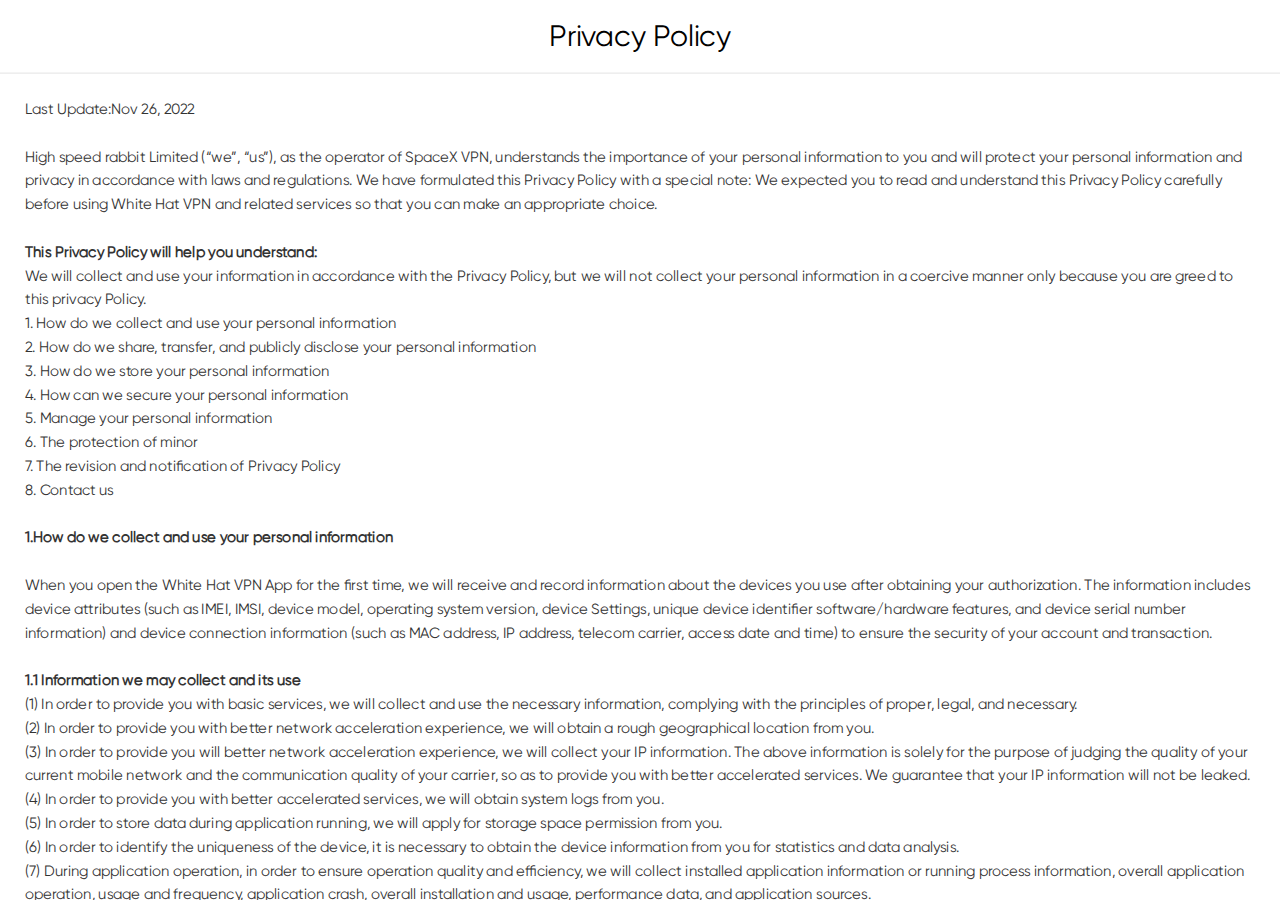
<file: legal/privacy-policy.html>
<!DOCTYPE html>
<html lang="en">


<head>
	<meta charset="utf-8">
	<meta name="viewport" content="width=device-width,initial-scale=1.0">
	<meta content="telephone=no" name="format-detection" />
	<meta http-equiv="X-UA-Compatible" content="IE=edge" />
	<meta http-equiv="X-UA-Compatible" content="IE=edge,chrome=1">
	<meta name="viewport" content="width=device-width" />
	<meta name="msapplication-tap-highlight" content="no">
	<meta name="apple-mobile-web-app-capable" content="yes" />
	<meta name="apple-mobile-web-app-status-bar-style" content="black" />
	<meta name="Keywords" content="SpaceX VPN, Free VPN, Free Proxy, free application, SpaceX, VPN, Proxy, application, smart phone application, network, protect, free, fast, secure, safe, worldwide, explore, connect, browsing, video watching, photo viewing">
	<meta name="description" content="Get SpaceX VPN - High speed, secure, and free VPN to protect your download file, video watching, and blog viewing from malware attack. Support multiple platforms and devices.">
	<link rel="stylesheet" href="../css/mainClient.css">
	<link rel="stylesheet" href="../css/resetCss.css">
	<title>Privacy Policy-SpaceX VPN</title>
    <style>
        .privacy-policy-warp {
            width: 100%;
            height: 100%;
            display: flex;
            flex-direction: column;
            background: #fff;
            position: relative;
        }
        .privacy-policy-warp .header-warp {
            height: 88px;
            background: #ffffff;
            font-size: 36px;
            color: #000000;
            line-height: 88px;
            border-bottom: 1px solid #ddd;
            text-align: center;
         }     
         .privacy-policy-warp .content-warp {
            padding: 30px;
            flex: 1;
            overflow: auto;
            padding-bottom: 150px;
         }
         .privacy-policy-warp pre {
            font-size: 18px;
            font-weight: 400;
            color: #333333;
            line-height: 1.6;
            white-space: pre-wrap;
            word-break: break-word;
        }
        .privacy-policy-warp p {
            margin: 0;
            padding: 0;
            font-size: 28px;
            font-weight: 400;
            color: #333333;
            line-height: 40px;
            margin-bottom: 20px;
        }
        .privacy-policy-warp .desp {
            background: #f9f9f9;
            border-radius: 2px;
            display: flex;
            flex-direction: row;
            padding: 36px 24px 27px;
            align-items: center;
            margin-bottom: 35px;
        }
        .privacy-policy-warp .item {
            flex: 1;
            display: flex;
            flex-direction: column;
            align-items: center;
            justify-content: center;
        }
        .privacy-policy-warp img {
          width: 56px;
          height: 56px;
          line-height: 0;
          outline: 0;
          vertical-align: top;
          margin-bottom: 15px;
        }
        .privacy-policy-warp span {
          font-size: 24px;
          font-weight: 400;
          color: #666666;
          line-height: 28px;
          text-align: center;
        }
        .privacy-policy-warp .arrow {
            width: 40px;
            height: 40px;
            margin: 0 25px;
        }
        .privacy-policy-warp  img {
          width: 100%;
          height: 100%;
        }
    .privacy-policy-warp .fixed-warp {
        height: 150px;
        position: fixed;
        bottom: 0;
        left: 0;
        width: 100%;
        display: flex;
        flex-direction: column;
        align-items: center;
        justify-content: center;
        background: #fff;
        border-top: 1px solid #ddd;
    }
    .privacy-policy-warp .leave {
        height: 50px;
        font-size: 24px;
        font-weight: 400;
        color: #666666;
        line-height: 50px;
        text-align: center;
        margin-bottom: 16px;
    }
    .privacy-policy-warp .leave span {
            cursor: pointer;
    }
    .privacy-policy-warp .agree  .el-button {
       width: 300px;
    height: 50px;
    background: #22346b;
    border-radius: 44px;
    font-size: 24px;
    font-weight: 500;
    color: #ffffff;
    line-height: 50px;
    padding: 0;
}
    </style>
</head>

<body>
    <div id="app">
		<div class="container showBox mainkuno hasindexbigw">
			<section class="el-container changecontent" style="width: 100%; height: 100%; min-width: 1550px; overflow: hidden;">
				<section class="el-container containerkuno">
                    <div class="privacy-policy-warp">
                        <h1 class="header-warp">Privacy Policy</h1>
                        <div class="content-warp">
                          <pre>
Last Update:Nov 26, 2022
 
High speed rabbit Limited (“we”, “us”), as the operator of SpaceX VPN, understands the importance of your personal information to you and will protect your personal information and privacy in accordance with laws and regulations. We have formulated this Privacy Policy with a special note: We expected you to read and understand this Privacy Policy carefully before using White Hat VPN and related services so that you can make an appropriate choice.

<b>This Privacy Policy will help you understand:</b>
We will collect and use your information in accordance with the Privacy Policy, but we will not collect your personal information in a coercive manner only because you are greed to this privacy Policy.
1. How do we collect and use your personal information
2. How do we share, transfer, and publicly disclose your personal information
3. How do we store your personal information
4. How can we secure your personal information
5. Manage your personal information
6. The protection of minor
7. The revision and notification of Privacy Policy
8. Contact us

<b>1.How do we collect and use your personal information</b>

When you open the White Hat VPN App for the first time, we will receive and record information about the devices you use after obtaining your authorization. The information includes device attributes (such as IMEI, IMSI, device model, operating system version, device Settings, unique device identifier software/hardware features, and device serial number information) and device connection information (such as MAC address, IP address, telecom carrier, access date and time) to ensure the security of your account and transaction.

<b>1.1 Information we may collect and its use</b>
(1) In order to provide you with basic services, we will collect and use the necessary information, complying with the principles of proper, legal, and necessary.
(2) In order to provide you with better network acceleration experience, we will obtain a rough geographical location from you.
(3) In order to provide you will better network acceleration experience, we will collect your IP information. The above information is solely for the purpose of judging the quality of your current mobile network and the communication quality of your carrier, so as to provide you with better accelerated services. We guarantee that your IP information will not be leaked.
(4) In order to provide you with better accelerated services, we will obtain system logs from you.
(5) In order to store data during application running, we will apply for storage space permission from you.
(6) In order to identify the uniqueness of the device, it is necessary to obtain the device information from you for statistics and data analysis.
(7) During application operation, in order to ensure operation quality and efficiency, we will collect installed application information or running process information, overall application operation, usage and frequency, application crash, overall installation and usage, performance data, and application sources.

<b>1.2 Device information and log information</b>
a. In order to ensure the safety of software services and quality of operations, we will collect information including hardware model, operating system version number, international mobile device identification number, unique device identifier, network device hardware address, IP address, WLAN access point, Bluetooth, base station, software version number, network access mode, network access type, network access status, network quality data, operation logs, usage logs, and service logs.
b. To prevent malicious programs and ensure the quality and efficiency of operations, we will collect information including installation or running processes information, the overall operation, the overall usage, and the overall frequency of applications, application crashes report, the overall installation usage, performance data, and application sources.


<b>1.3 Personal information collection and use purpose change</b>

Please be aware that as our business evolves, changes may be made to the functionality and services provided by White Hat VPN. In principle, when the new function or service is related to the function or service we currently provide, the personal information collected and used will be directly or reasonably related to the original processing purpose. If we collect or use your personal information that is not directly or reasonably related to the original purpose of processing, we will inform you again and obtain your consent.

<b>1.4 Personal information collected and used with consent shall be exempted by law</b>
Please understand that under the following circumstances, according to laws, regulations and relevant national standards, we do not need your authorization to collect and use your personal information:
a. Those directly related to national security or national defense security;
b. Those directly related to public safety, public health or vital public interest;
c. Those directly related to crime investigation, prosecution, trial and execution of judgment;
d. To protect the major legitimate rights and interests of the personal information subject or other individuals, such as life and property, but it is difficult to obtain the consent of the individual;
e. The personal information collected is disclosed to the public by you;
f. Your personal information collected from legally disclosed information, such as legal news reports, government information disclosure and other channels;
g. It is necessary to enter into or perform the contract as required by you;
h. Necessary for maintaining the safe and stable operation of the software and related services, such as discovering and disposing of faults in the software and related services;
i. necessary for the legitimate reporting of the news;
j. When it is necessary for an academic research institution to carry out statistical or academic research in the public interest, and provide the results of academic research or description to the public, it de-identifies the personal information contained in the results;
k. Other circumstances stipulated by laws and regulations.

<b>2. How do we share, transfer and publicly disclose personal information</b>

<b>2.1 the Sharing principle</b>
A. Principle of authorization consent: Without your consent, we will not share your personal information, unless the shared personal information is de-identified and the sharing third party is unable to re-identify the natural person subject of such information. If a third party uses the information for purposes beyond the scope of the original license consent, they need to obtain your consent again.
B. Principle of proper, legitimate and minimum necessary: The data to be shared must have a proper and legitimate purpose, and the data to be shared must be only necessary to achieve the purpose.

<b>2.2 the transfer principle</b>
A. We will not transfer your personal information to any other third party, except with your express consent.
B. With the continuous development of our business, we may carry out mergers, acquisitions and asset transfers, and your personal information may be transferred accordingly. In the event of the aforementioned changes, we will require the successor party to protect your personal information in accordance with laws and regulations and security standards no less than those set forth in this Privacy Policy, otherwise we will require the successor party to obtain your authorization and consent again.

<b>3. How do we store personal information</b>

<b>3.1 Storage Location</b>
Your personal information collected and generated during our operations is stored in the UK in accordance with laws and regulations. At present, we will not transfer the above information overseas. If we do, we will follow the relevant national regulations or seek your consent.

<b>3.2 Storage Term</b>
We retain your personal information only for such period as is necessary for the purpose of providing the White Hat VPN and Services. We will retain such information during the period that you do not withdraw or delete the APP. Beyond the necessary period, we will delete or anonymize your personal information, unless otherwise provided by laws and regulations.

<b>4. How can we protect the security of personal information</b>

a. We attach great importance to the security of your personal information and will strive to take reasonable security measures (including technical aspects and management aspects) to protect your personal information and prevent the personal information you provide from being used improperly or being accessed, publicly disclosed, used, modified, damaged, lost or leaked without authorization.
b. We will protect your personal information using encryption technology, anonymization and other reasonable and feasible means that are not lower than industry standards, and use security protection mechanisms to prevent malicious attacks on your personal information.
c. We will establish a special security department, security management system and data security process to ensure the security of your personal information. We adopt strict data use and access policies to ensure that only authorized personnel can access your personal information, and timely conduct security audit of data and technology.
d. Although the above reasonable and effective measures have been taken and the standards required by relevant laws and regulations have been complied with, please understand that due to the limitations of technology and possible malicious means, it is impossible to always guarantee the 100% security of information in the Internet industry even if we try our best to strengthen security measures. We will do our best to ensure the security of the personal information you provide us.

<b>5. Manage your personal information</b>

The corresponding business functions and services will require your information to complete. After you withdraw your authorization, we cannot continue to provide you with the functions and services, and will no longer process your corresponding personal information. However, your decision to withdraw authorization will not affect our previous processing of personal information based on your authorization.

<b>6. The protection of minor</b>

A. If you are a minor under the age of 16, you should read and agree to this Privacy Policy under the supervision and guidance of your parent or other guardian before using the White Hat VPN and related services.
B. We protect minors' personal information in accordance with relevant national laws and regulations, and will only collect, use, share or disclose minors' personal information when permitted by law, with the consent of parents or other guardians, or when it is necessary to protect minors; If we find that personal information about a minor has been collected without the prior, verifiable consent of a parent or other guardian, we seek to remove the information as soon as possible.
C. If you are the guardian of a minor, please contact us through the contact information published in this Privacy Policy if you have any questions about the personal information of the minor.

<b>7. The revision and notification of Privacy Policy</b>

In order to provide better service to you, White Hat VPN and related services will be updated from time to time and change. We will timely to revise this privacy policy. The revision of the privacy policy is equal to the effectiveness of this privacy policy. Without the permission of you clear, we won't cut you on the basis of the current work should enjoy the rights of this privacy policy.

<b>8.Contact us</b>

high speed rabbit Limited
Address: <b>UNIT 1804 SOUTH BANK TOWER, 55 UPPER GROUND, LONDON, SE1 9EY</b>
Contact information: <b>Email: contact@SpaceXVPN</b> &nbsp;&nbsp;&nbsp;<b> Tel: +852 4404 8772</b>
                             </pre
                          >
                        </div>
                        <!-- <div class="fixed-warp">
                          <div class="leave">
                            <span>LEAVE</span>
                          </div>
                          <div class="agree">
                            <el-button>AGREE</el-button>
                          </div>
                        </div> -->
                      </div>
				</section>
			</section>
		</div>
	</div>
</body>
<!-- <script src="./view/index/index.js"></script> -->
<script src="../jquery/3.6.1/jquery.min.js" ></script>
<script src="../js/main.js"></script>

<script>

</script>

</html>
</file>
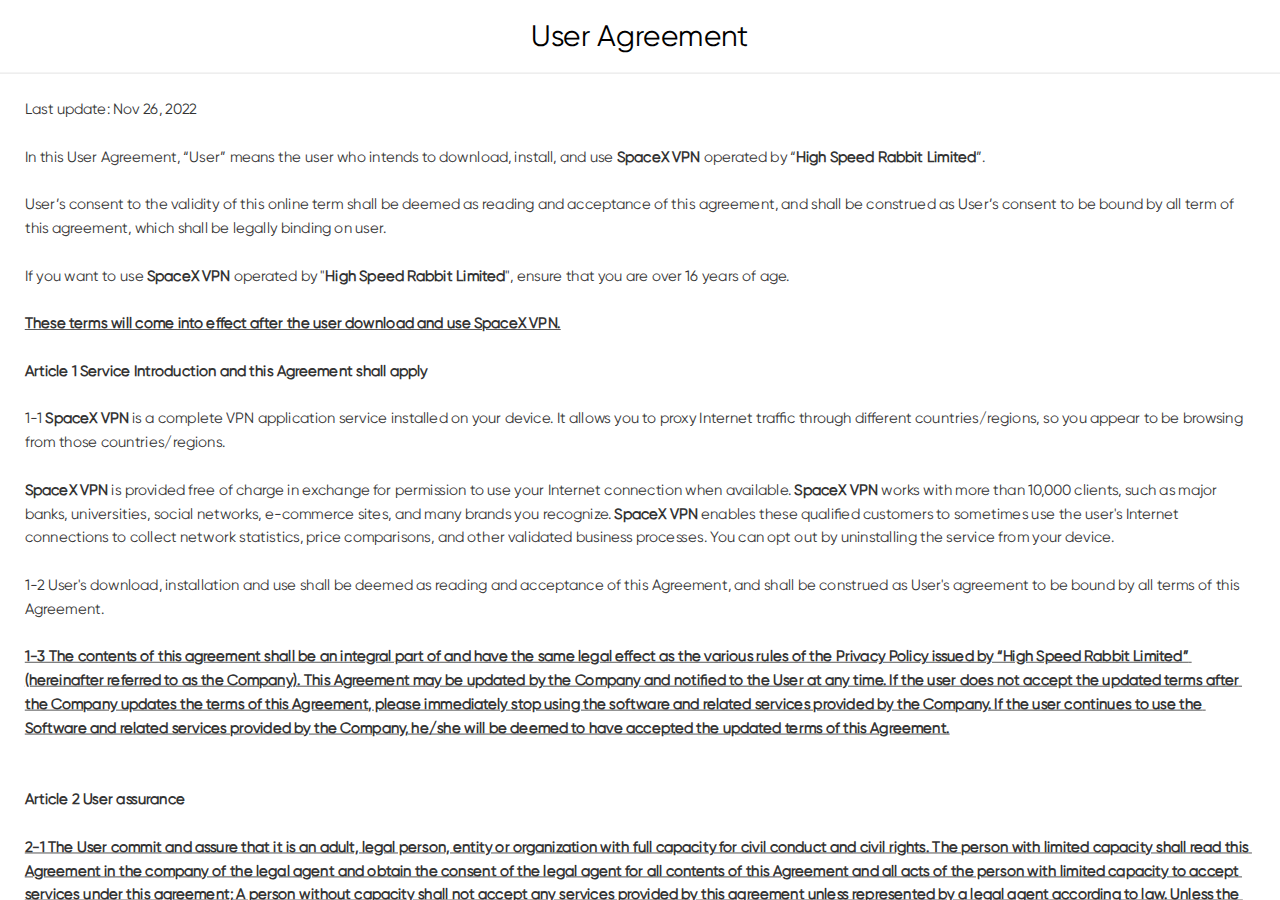
<file: legal/user-agreement.html>
<!DOCTYPE html>
<html lang="en">


<head>
    <meta charset="utf-8">
    <meta name="viewport" content="width=device-width,initial-scale=1.0">
    <meta content="telephone=no" name="format-detection" />
    <meta http-equiv="X-UA-Compatible" content="IE=edge" />
    <meta http-equiv="X-UA-Compatible" content="IE=edge,chrome=1">
    <meta name="viewport" content="width=device-width" />
    <meta name="msapplication-tap-highlight" content="no">
    <meta name="apple-mobile-web-app-capable" content="yes" />
    <meta name="apple-mobile-web-app-status-bar-style" content="black" />
    <meta name="Keywords"
        content="SpaceX VPN, Free VPN, Free Proxy, free application, SpaceX, VPN, Proxy, application, smart phone application, network, protect, free, fast, secure, safe, worldwide, explore, connect, browsing, video watching, photo viewing">
    <meta name="description"
        content="Get SpaceX VPN - High speed, secure, and free VPN to protect your download file, video watching, and blog viewing from malware attack. Support multiple platforms and devices.">
    <link rel="stylesheet" href="../css/mainClient.css">
    <link rel="stylesheet" href="../css/resetCss.css">
    <title>Servers Location-SpaceX VPN</title>
    <style>
        .user-agreement-warp {
            width: 100%;
            height: 100%;
            display: flex;
            flex-direction: column;
            background: #fff;
            position: relative
        }

        .user-agreement-warp .header-warp {
            height: 88px;
            background: #ffffff;
            font-size: 36px;
            color: #000000;
            line-height: 88px;
            border-bottom: 1px solid #ddd;
            text-align: center
        }

        .user-agreement-warp .content-warp {
            padding: 30px;
            flex: 1;
            overflow: auto;
            padding-bottom: 150px
        }

        .user-agreement-warp .content-warp pre {
            font-size: 18px;
            font-weight: 400;
            color: #333333;
            line-height: 1.6;
            white-space: pre-wrap;
            word-break: break-word
        }

        .user-agreement-warp .content-warp p {
            margin: 0;
            padding: 0;
            font-size: 28px;
            font-weight: 400;
            color: #333333;
            line-height: 40px;
            margin-bottom: 20px
        }

        .user-agreement-warp .content-warp .desp {
            background: #f9f9f9;
            border-radius: 2px;
            display: flex;
            flex-direction: row;
            padding: 36px 24px 27px;
            align-items: center;
            margin-bottom: 35px
        }

        .user-agreement-warp .content-warp .desp .item {
            flex: 1;
            display: flex;
            flex-direction: column;
            align-items: center;
            justify-content: center
        }

        .user-agreement-warp .content-warp .desp .item img {
            width: 56px;
            height: 56px;
            line-height: 0;
            outline: 0;
            vertical-align: top;
            margin-bottom: 15px
        }

        .user-agreement-warp .content-warp .desp .item span {
            font-size: 24px;
            font-weight: 400;
            color: #666666;
            line-height: 28px;
            text-align: center
        }

        .user-agreement-warp .content-warp .desp .arrow {
            width: 40px;
            height: 40px;
            margin: 0 25px
        }

        .user-agreement-warp .content-warp .desp .arrow img {
            width: 100%;
            height: 100%
        }

        .user-agreement-warp .fixed-warp {
            height: 150px;
            position: fixed;
            bottom: 0;
            left: 0;
            width: 100%;
            display: flex;
            flex-direction: column;
            align-items: center;
            justify-content: center;
            background: #fff;
            border-top: 1px solid #ddd
        }

        .user-agreement-warp .fixed-warp .leave {
            height: 50px;
            font-size: 24px;
            font-weight: 400;
            color: #666666;
            line-height: 50px;
            text-align: center;
            margin-bottom: 16px
        }

        .user-agreement-warp .fixed-warp .leave span {
            cursor: pointer
        }

        .user-agreement-warp .fixed-warp .agree .el-button {
            width: auto;
            height: 50px;
            background: #22346b;
            border-radius: 44px;
            font-size: 24px;
            font-weight: 500;
            color: #ffffff;
            line-height: 50px;
            padding: 0
        }
    </style>
</head>

<body>
    <div id="app">
        <div class="container showBox mainkuno hasindexbigw">
            <section class="el-container changecontent"
                style="width: 100%; height: 100%; min-width: 1550px; overflow: hidden;">
                <section class="el-container containerkuno">
                    <div class="quchubmo" style="overflow: auto;">
                        <div class="floatParent" style="height: 100%;">
                            <main class="el-main actmain">
                                <div class="user-agreement-warp">
                                    <h1 class="header-warp">User Agreement</h1>
                                    <div class="content-warp">
                                        <pre>Last update: Nov 26, 2022
                                
In this User Agreement, “User” means the user who intends to download, install, and use <b>SpaceX VPN</b> operated by “<b>High Speed Rabbit Limited</b>”.

User’s consent to the validity of this online term shall be deemed as reading and acceptance of this agreement, and shall be construed as User’s consent to be bound by all term of this agreement, which shall be legally binding on user.

If you want to use <b>SpaceX VPN</b> operated by "<b>High Speed Rabbit Limited</b>", ensure that you are over 16 years of age.

<b><u>These terms will come into effect after the user download and use SpaceX VPN.</u></b>

<b>Article 1 Service Introduction and this Agreement shall apply</b>

1-1 <b>SpaceX VPN</b> is a complete VPN application service installed on your device. It allows you to proxy Internet traffic through different countries/regions, so you appear to be browsing from those countries/regions.

<b>SpaceX VPN</b> is provided free of charge in exchange for permission to use your Internet connection when available. <b>SpaceX VPN</b> works with more than 10,000 clients, such as major banks, universities, social networks, e-commerce sites, and many brands you recognize. <b>SpaceX VPN</b> enables these qualified customers to sometimes use the user's Internet connections to collect network statistics, price comparisons, and other validated business processes. You can opt out by uninstalling the service from your device. 

1-2 User's download, installation and use shall be deemed as reading and acceptance of this Agreement, and shall be construed as User's agreement to be bound by all terms of this Agreement.

<b><u>1-3 The contents of this agreement shall be an integral part of and have the same legal effect as the various rules of the Privacy Policy issued by “High Speed Rabbit Limited” (hereinafter referred to as the Company). This Agreement may be updated by the Company and notified to the User at any time. If the user does not accept the updated terms after the Company updates the terms of this Agreement, please immediately stop using the software and related services provided by the Company. If the user continues to use the Software and related services provided by the Company, he/she will be deemed to have accepted the updated terms of this Agreement.</u></b>


<b>Article 2 User assurance</b>

<b><u>2-1 The User commit and assure that it is an adult, legal person, entity or organization with full capacity for civil conduct and civil rights. The person with limited capacity shall read this Agreement in the company of the legal agent and obtain the consent of the legal agent for all contents of this Agreement and all acts of the person with limited capacity to accept services under this agreement; A person without capacity shall not accept any services provided by this agreement unless represented by a legal agent according to law. Unless the user accepts all terms of this Agreement, the user has no right to download, install or use the Software and related Services.</u></b>

In addition: If the company confirms that the user is a minor, the Company shall have the right to take restrictive measures

<b>Article 3 Intellectual Property Declaration</b>

3-1 This software is provided by our company. All copyright, trademark right, patent right, trade secret and other intellectual property rights of the software, and all information content related to the software, including but not limited to: Words and their combination, ICONS, figure, interface design, layout, graphics, color, frame, relevant data, printing materials, or electronic document. All of them are protected by English trademark law, patent law and relevant international treaties and other intellectual property laws and regulations. Besides involving authorized by a third party software or technology, the company has the intellectual property rights.

3-2 Without the prior consent of the Company, the User shall not implement, utilize, transfer or permit any third party to implement, utilize or transfer the above intellectual property rights for any profit or non-profit purpose. The Company reserves the right to investigate the legal liability for the above unauthorized acts.

3-3 User may install, use, display and run one copy of the Software on a single terminal device under accepting with this Agreement and the Privacy Policy published by the Company and the rules already published or may be published/updated in the future. The user shall not copy, modify, run or create any derivative works of the Software or the data released into the memory of any computer terminal during the software is operating or the interaction data between the client and server during the software is operating， including but not limited to using plug-ins or unauthorized third-party tools/services not provided by the Company to access the software and related systems.

3-4 Reserved Rights: All other rights not expressly authorized to the user in this Agreement shall remain with the Company.

3-5 Content Ownership: All contents, such as text, software, video, charts and others in the software and corresponding services belong to the Company and the relevant right holders, and are protected by law. The user may only use the content under the authorization of the Company, and shall not reproduce or use the content in any other form without authorization.

<b>Article 4 User notice</b>

<b><u>4-1 in order to guarantee the user experience, the company will strictly test any traffic violation by the user taking up, or any improper operation, including but not limited to the account abnormal flow and etc. If the Company monitors and identifies the above-mentioned improper operation behaviors taken by such users, the Company has the right to temporarily or permanently ban the illegal IP according to the severity of the behaviors.</u></b>

4-2 Any other software derived from the Software that is not developed and officially released by the Company or authorized by the Company shall be illegal. Downloading, installing and using such software may lead to unpredictable risks, and all legal liabilities and disputes arising therefrom shall have nothing to do with the Company.

<b>Article 5 revise of service terms and service system</b>

The Company has the right to modify the user agreement when necessary. In case of any change, the Company's user agreement will be prompted to modify the content on the important page. If you do not agree with the changes, you can cancel the network service. If the user continues to use the software services, he/she shall be deemed to accept the changes in this user agreement. The Company reserves the right to modify its service system at any time without notifying the user.

<b>Article 6 User’s rights and obligations</b>

6-1 User has the right to enjoy the internet technology and information services provided by the Software, and has the right to obtain technical support, consultation and other services. Please refer to the relevant product introduction for details of the services.

6-2 User commits that he/she will not use technology or other means to damage or disrupt the Software website or other cooperative websites.

6-3 User shall respect the intellectual property rights and other legal rights of the company and other third parties; The company reserves the right to terminate services and the right to claim compensation for any infringement of the software intellectual property rights by the user.

6-4 Normal use of VPN services provided by the company will not lead to IP ban. The company will not be responsible for the number ban and loss caused by user's violation of service standards or frequent IP changes caused by using other accelerators.

<b><u>6-5 User commits that he/she will comply with national and local laws, industry practices and social ethics when using the Software services, and will not use the services provided by the Software to store, publish or disseminate the following information and content: any content (information) that violates national laws, regulations and policies; Political propaganda and/or news information in violation of state regulations; Information relating to state secrets and/or security; Feudal superstitions and/or obscene, pornographic, indecent information or information that incites crime; Gambling with prizes and gambling games; Information that violates state policies on ethnic and religious matters; Information that hinders the security of Internet operation; Information that infringes on the legitimate rights and interests of others and/or other information or content that is harmful to social order, public security and public morality. At the same time, the User promises that it shall not provide any convenience for others to publish the above information content that is not in accordance with national regulations and/or this user agreement, including but not limited to setting URL, BANNER link, etc. The user acknowledges that the company has the right to terminate the service provided to the user when the user violates the above mentioned behaviors, and the user shall compensate for any loss caused to SpaceX VPN due to the above mentioned behaviors.

6-6 Users may use the software in accordance with this agreement on the premise of complying with laws and this Agreement. User has no right to perform any of the following acts, including but not limited to:
(1) Log in to or use the company's software and services through third-party compatible software or system not developed, authorized or approved by the company, or use plug-ins not developed, authorized or certified by the company for the company's software and services;
(2) Delete any copyright information and content on the software and other copies;
(3) Reverse engineering, reverse assembly and reverse compilation of the software;
(4) Without the prior express consent of the company, unauthorized use of the software related information, including but not limited to the following behavior: use, lease, loan, copy, modify, links, reprints, compiled, publishing, establish mirror sites, unauthorized use of the software to develop related derivative products, work, services, plug-ins, plugins, Internet, etc.
(5) Conduct any behavior that endangers computer network security, including but not limited to: using unauthorized data or accessing unauthorized servers/accounts; Accessing a public computer network or another person's computer system without permission and deleting, modifying or adding stored information; Without permission, conduct or attempt to conduct exploration, scanning, testing of this software system or network weaknesses or other activities that may undermine network security; Conduct or attempt to interfere with or disrupt the normal operation of the software system or website, spread malicious programs or viruses, and other activities that may disrupt the normal network information services; Forged TCP/IP packet name or partial name;
(6) Other use of the software and other services provided by the company in any illegal manner, for any illegal purpose, or in any manner inconsistent with this Agreement;
If the user violates the above agreement, the company shall have the right to terminate, completely or partially suspend, or completely or partially restrict the use of the software.

6-7 User shall be fully responsible for all liabilities arising from users' illegal use or violation of this Agreement, which has nothing to do with the company and its partners; If the company, its affiliates, and partners suffer losses as a result, the user shall make compensation. At the same time, the company shall have the right to take measures including but not limited to discontinuing the use license, stopping the services, restricting the use, and investigating legal liabilities without prior notice to the user according to the nature of the user's behavior.</u></b>

<b>Article 7 Software’s rights and obligations</b>

7-1 The company shall provide user with qualified network technology and information services according to the services that are selected by users.

7-2 The company commits to keep user’s information confidential, not to disclose user’s information to any third party, and not to authorize any third party to use user information, unless:
(1) In accordance with the terms of this Agreement or other service agreements, contracts, online terms and other provisions between the user and the company;
(2) It shall be provided in accordance with laws and regulations;
(3) Administrative, judicial and other competent departments require the company to provide;
(4) The user agrees that the company shall provide it to a third party;
(5) The case is submitted by the company to solve the report and bring a lawsuit;
(6) required for the company to take necessary and reasonable actions to prevent the occurrence of serious illegal acts or suspected criminal acts;

7-3 The company has the right to use user’s data under the rules of the Privacy Policy.

7-4 The company reserves the right to terminate the services provided to the user and terminate the user account in the event that the user violates the provisions of national or local laws and regulations or violates the terms of online registration, and in no case shall the company be liable for any indirect, incidental, special or consequential damages.

<b><u>7-5 It is the company's consistent policy to respect the privacy of user's personal privacy information. The company will take all reasonable measures to protect user's personal privacy information. Please check the Privacy Policy.</u></b>

<b>Article 8 Installation, use, upgrade and termination of software</b>

8-1 User shall become a user of the software after carefully reading and accepting the terms of this agreement and completing the corresponding installation program. The user agrees and understands that the user may use the software and the services provided by the Company only on the condition that the user complies with all provisions of this Agreement.

<b><u>8-2 The company reserves  the right to provide user with the software to modify, upgrade version at any time.  After the release of a new version of the software, the company does not guarantee the continued availability of the old version of the software.

8-3 Upon prior notice to users, the company may modify software functions, interrupt or discontinue software-related services according to actual business needs. If the company has notified the user in advance, the User agrees that the company shall not be liable to the user or any third party for any loss caused to the user by such behavior.</u></b>

8-4 After becoming one of users of the software or service provided by the company, users shall comply with the anti-spam resolutions made by the company from time to time, and users promise that they will not use the services of the company to conduct any behavior involving spam, and including but not limited to the use of the software server to send spam; The user sends the spam mail containing the software server or IP address related information; User-owned websites that sell spam services such as mailing lists, email address search software and mass email mailing software; The spam mails sent by users contain contents or information such as their domain name information in the software, which may cause national and international anti-spam organizations to think that the software or the user of the software are related to the spam events. The user understands that once a spam event occurs, the software and all users will suffer irreparable huge losses. Therefore, the company will immediately stop providing any services to the user if the user is found to have any behavior involving spam. The company has the right to cancel the software membership of the user involved in the spam event and reserves the right to claim for damages caused to the company by the user involved in the spam event.

<b>Article 9 Dispute Resolution and Applicable law</b>

<b><u>The execution, performance, interpretation and dispute resolution of this agreement shall be governed by the laws of England, excluding all other conflicts of law. Any disputes (including but not limited to contract disputes or other property rights disputes) arising from the content or performance of this agreement shall be settled by both parties through friendly negotiation. If no agreement can be reached through negotiation, both parties agree to submit the dispute to the competent court at the place where this Agreement is signed.</u></b>

<b>Article 10 Legal Liability and Force majeure clause</b>

<b><u>10-1 User agrees to be fully liable for any claim, demand or loss by any third party arising from user's breach of this agreement or any other valid terms of this agreement and to hold company and/or its affiliates and partners harmless from any liability.

10-2 User understands and agrees that the risks arising from the free choice to download and/or use the software and all third party software provided with or through the software are at user's own risk. Users shall be fully responsible for any damage to the computer system or loss of data caused by downloading or using the software and such third party software.

10-3 The company shall not be liable for any loss caused by force majeure. Force Majeure referred to in this Article shall include: Natural disasters, the laws and regulations or the change of government instructions, specific reason for web services features such as overseas failure of basic telecom operators, computer or Internet related technical defects, coverage of Internet restriction, computer virus, hacker attacks and other factors, and other legal not within the scope of which is unforeseeable, unavoidable and insurmountable objective conditions.</u></b>


<b>Article 11 Supplementary Provisions</b>

<b><u>11-1 If users have any comments or suggestions for improvement on the Software or the services related to the software, they may submit them to the Company. Please note that if you do so, you will also grant us and third parties the right to use and add your opinions or suggestions to the Software and other software provided by us free of charge.</u></b>

11-2 If the relevant terms of the agreement are deemed invalid by the authority, it shall not affect the validity of other terms, the interpretation of this agreement, the liability for breach of contract and the validity of the relevant provisions on dispute resolution.

11-3 Due to listing, acquisition, merger with a third party, name change and other reasons of the Company, the User agrees that the Company may transfer its rights and/or obligations to the corresponding recipient of the rights and/or obligations of the Software.

11-4 The Company's failure to exercise, timely exercise or fully exercise the rights provided in this Article or in accordance with the law shall not be deemed as a waiver of such rights, nor shall it affect the Company's exercise of such rights in the future. 

<b><u>User hereby reconfirms and guarantees that it has fully read and understood the above User Agreement and voluntarily entered the Software to be bound by all the above terms.</u></b>
</pre>
                                    </div>
                                    <!-- <div class="fixed-warp">
                                      <div class="leave">
                                        <span>LEAVE</span>
                                      </div>
                                      <div class="agree">
                                        <el-button>AGREE</el-button>
                                      </div>
                                    </div> -->
                                </div>
                            </main>
                        </div>
                    </div>
                </section>
            </section>
        </div>
    </div>
</body>
<script src="../jquery/3.6.1/jquery.min.js"></script>
<script src="../js/main.js"></script>

</html>
</file>
<file: css/mainClient.css>
body,html,#app{
    width: 100%;
    height: 100%;
}
i.material-icons {
    font-family: "Material Icons" !important
}

.shade_warp_main {
    position: absolute;
    width: 100%;
    height: 100%;
    top: 0;
    left: 0;
    background: rgba(0, 0, 0, 0.5);
    z-index: 9999999999
}

.shade_warp_main .shade_warp_content {
    width: 400px;
    /* height: 226px; */
    background: #fff;
    border-radius: 30px;
    position: absolute;
    left: 50%;
    top: 40%;
    margin-left: -250px;
    margin-top: -113px;
    padding: 50px;
    position: relative
}

.shade_warp_main .shade_warp_content .icon-warp {
    position: absolute;
    font-size: 20px;
    font-weight: bold;
    color: #000;
    right: 26px;
    top: 20px;
    cursor: pointer
}

.shade_warp_main .shade_warp_content .title {
    font-size: 40px;
    font-weight: 800;
    color: #4064ff;
    line-height: 1;
    margin-bottom: 40px;
    text-align: center;
    position: relative;
    z-index: 2;
    font-family: Gilroy-ExtraBold
}

.shade_warp_main .shade_warp_content .content {
    font-size: 20px;
    font-family: Gilroy-Bold;
    font-weight: 400;
    color: #0A0D19;
    position: relative;
    z-index: 2;
    margin-bottom: 30px
}

.shade_warp_main .shade_warp_content .btn-warp {
    margin-top: 0;
    text-align: center
}

.shade_warp_main .shade_warp_content .btn-warp .el-button {
    width: auto;
    height: 50px;
    color: #FFFFFF;
    font-weight: bold;
    border-radius: 40px;
    font-family: Gilroy-Bold;
    font-size: 20px;
    background: #4064FF;
    box-shadow: 0px 10px 16px 0px rgba(64,100,255,0.23);
}

.swpbtn {
    width: 17.2%;
    height: 19.9%;
    background: rgba(255, 0, 0, 0);
    position: absolute;
    right: 8.2%;
    z-index: 999;
    border-radius: 45px;
    top: 48.2%;
    cursor: pointer
}

.el-menu--popup.el-menu {
    background: #fff
}

.top-remark-warp {
    color: #fff;
    background: #161922;
    display: flex;
    flex-direction: row;
    align-items: center;
    justify-content: center;
    padding: 7px 0;
    position: relative;
    z-index: 99;
    font-size: 14px;
    line-height: 1
}

.top-remark-warp .el-tooltip {
    color: #fff;
    font-weight: bold;
    text-decoration: underline;
    cursor: pointer
}

.el-menu--popup.el-menu .el-menu-item {
    padding-left: 20px !important;
    margin-left: 0 !important
}

.el-menu--popup.el-menu .el-menu-item:hover {
    padding-left: 20px !important
}

.closexf {
    position: absolute;
    right: 18px;
    top: 38px;
    cursor: pointer
}

.ip_Pass {
    position: absolute;
    width: 100%;
    height: 100%;
    left: 0;
    top: 0;
    display: flex;
    flex-direction: row;
    align-items: center;
    justify-content: center;
    font-size: 20px;
    font-weight: bold;
    z-index: 99999;
    background: white;
    color: #333
}

.container {
    width: 100%;
    height: 100%;
    overflow: hidden
}

.container .flex1 {
    flex-grow: 1;
    flex: 1
}

.container .el-container {
    display: flex;
    flex-direction: column;
    background: #f8f8f8;
    height: 100%;
    overflow-x: hidden !important
}

.container .topimg {
    display: flex;
    background: rgba(0, 0, 0, 0);
    align-items: center;
    width: 100%;
    height: 170px;
    flex-direction: column;
    background-size: cover;
    justify-content: center
}

.container .topimgdiv {
    margin-top: -2px
}

.container .flexwarplie {
    display: flex;
    flex-direction: row;
    align-items: center
}

.container .topiconwarp {
    display: flex;
    align-items: center;
    flex-direction: row;
    color: #fff;
    margin-right: 20px
}

.container .topiconwarp img {
    width: 255px;
    cursor: pointer
}

.container .topimg img {
    width: 58px;
    height: 58px;
    border-radius: 50%
}

.container .pstyle1 {
    color: #fff;
    font-size: 17px;
    overflow: hidden;
    text-overflow: ellipsis;
    margin-top: 16px;
    white-space: nowrap;
    margin-bottom: 4px
}

.container .pstyle2 {
    color: #a9bae1;
    font-size: 14px;
    margin-top: 10px;
    overflow: hidden;
    text-overflow: ellipsis;
    white-space: nowrap
}

.container .topcontentwarp {
    color: #00041A;
    display: flex;
    flex-direction: row;
    align-content: center;
    font-size: 15px;
    justify-content: flex-end;
    min-width: 1050px;
}

.container .topcontentwarp .menuItem {
    text-align: center;
    min-width: 46.2px;
    cursor: pointer;
    position: relative;
    margin-right: 6px;
    font-weight: 400;
    color: rgba(255,255,255,0.7);
    padding: 0 18px;
}

.container .topcontentwarp .language-warp {
    width: 110px;
    padding: 0 0 0 5px;
    text-align: center;
    margin-top: 10px;
    cursor: pointer;
    position: relative;
    color: #000 !important;
    font-size: 17px !important;
    font-weight: bold !important;
    height: 40px !important;
    border-radius: 30px !important;
    line-height: 40px;
    display: flex;
    flex-direction: row;
    align-items: center
}

.container .topcontentwarp .language-warp .el-select {
    height: 40px
}

.container .topcontentwarp .language-warp .el-input__inner {
    padding: 0;
    border: 0;
    background: rgba(0, 0, 0, 0);
    color: #000 !important;
    font-size: 16px ;
    font-weight: bold !important;
    line-height: 1
}

.container .topcontentwarp .language-warp .el-select__caret {
    color: #000 !important;
    font-size: 16px ;
    font-weight: bold !important
}

.container .topcontentwarp .menuItem:last-child {
    margin-right: 0
}

.container .topcontentwarp .menuItem.active {
    color: #FFFFFF;
    font-weight: 500
}

.container .navsecondwarp {
    width: 640px;
    display: flex;
    flex-direction: row;
    align-items: center;
    justify-content: center;
    margin-left: -5px
}

.container .navsecondwarp div {
    flex: 1;
    text-align: center;
    cursor: pointer;
    margin: 0px 2px
}

.container .topbtnbigwarp {
    display: flex;
    flex-direction: row;
    align-content: center;
    margin-right: 4.913%;
    min-width: 180px;
    justify-content: flex-end;
    margin-left: 20px
}

.container .topbtnbigwarp .topbtnwarp {
    width: 105px;
    height: 38px;
    background: linear-gradient(270deg, #2C68FF, #2E92FF);
    opacity: 0.8;
    border-radius: 2px;
    font-size: 14px;
    line-height: 38px;
    font-weight: 400;
    color: #FFFFFF;
    text-align: center;
    cursor: pointer
}

.container .topbtnbigwarp .topbtnwarp:first-child {
    cursor: pointer !important
}

.container .topbtnbigwarp .topbtnwarp:last-child {
    margin-left: 10px
}

.container .topbtnbigwarp .topbtnwarp.flexwarplie {
    display: flex;
    flex-direction: row;
    align-content: center
}

.container .topbtnbigwarp .topbtnwarp.flexwarplie img {
    height: 22px;
    width: auto;
    margin-right: 5px;
    margin-top: 4px
}

.fade-enter-active,
.fade-leave-active {
    transition: opacity 0.05s
}

.fade-enter,
.fade-leave-active {
    opacity: 0
}

.containerkuno {
    transform-origin: 0 0;
    position: relative
}

a {
    color: rgba(0, 0, 0, 0)
}

.mainkuno {
    width: 100%;
    height: 100%;
    background: #fff;
    position: relative
}

.mainkuno .download-shadow {
    position: absolute;
    width: 100%;
    height: 100%;
    left: 0;
    top: 0;
    z-index: 9999
}

.mainkuno .download-shadow .shade {
    position: absolute;
    background: rgba(0, 0, 0, 0.4);
    width: 100%;
    height: 100%;
    left: 0;
    top: 0;
    z-index: 1;
    cursor: pointer
}
.mainkuno #showShadow_content{
    flex:1;
    display: flex;
    flex-direction: column;
}

.mainkuno .download-shadow .content {
    width: 362px;
    display: flex;
    flex-direction: column;
    padding: 0 100px;
    background: white;
    height: 100%;
    position: absolute;
    left: 0;
    top: 0;
    z-index: 2
}

.mainkuno .download-shadow .content .first {
    margin-top: 65px;
    margin-bottom: 40px
}

.mainkuno .download-shadow .content .first img {
    width: 196px;
    height: auto
}

.mainkuno .download-shadow .content .title {
    font-size: 40px;
    font-family: Gilroy-Bold;
    font-weight: 400;
    color: #0A0D19;
    line-height: 1;
    position: relative;
    z-index: 2;
    margin-bottom: 15px
}

.mainkuno .download-shadow .content .desp {
    font-size: 20px;
    font-family: Gilroy-Bold;
    font-weight: 400;
    color: #0A0D19;
    position: relative;
    z-index: 2;
    margin-bottom: 50px
}

.mainkuno .download-shadow .content .remark {
    display: flex;
    flex-direction: column;
    margin-bottom: 40px
}

.mainkuno .download-shadow .content .remark p {
    font-size: 15px;
    font-family: Gilroy-Regular;
    font-weight: 400;
    color: #0A0D19;
    position: relative;
    line-height: 2;
    z-index: 2;
    margin-bottom: 14px
}

.mainkuno .download-shadow .content .remark p span {
    font-weight: bold;
    font-family: Gilroy-Bold
}

.mainkuno .download-shadow .content .remark img {
    width: 377px;
    margin-left: -7px
}

.mainkuno .download-shadow .content .warnwarp {
    display: flex;
    flex-direction: row;
    align-items: center;
    margin-bottom: 18px
}

.mainkuno .download-shadow .content .warnwarp img {
    height: auto;
    width: 15px;
    margin-right: 6px
}

.mainkuno .download-shadow .content .warnwarp span {
    font-size: 15px;
    font-family: Gilroy-Regular;
    font-weight: 400;
    color: #a6a6a6;
    position: relative;
    z-index: 2;
    line-height: 1
}

.mainkuno .download-shadow .content .warnwarp span span {
    color: #4064ff;
    cursor: pointer
}

.mainkuno .download-shadow .content .btn-warp {
    flex: 1;
    position: relative
}

.mainkuno .download-shadow .content .btn-warp img {
    width: 70px;
    height: auto;
    position: absolute;
    bottom: 24px;
    left: 0
}

.el-scrollbar__wrap {
    margin-bottom: -4px !important;
    overflow-x: hidden
}

.el-header {
    background-color: #ffffff;
    color: #fff;
    line-height: 60px
}

.el-header .el-dropdown {
    flex: 1.2 !important
}

.el-header .el-dropdown.active {
    border-bottom: 2px solid #3c8cf6
}

.floatParent {
    width: 100%;
    position: relative
}

.floatParent:after {
    content: '';
    overflow: hidden;
    display: block;
    clear: both
}

.el-aside {
    color: #333;
    position: absolute;
    top: 0;
    left: 0;
    height: 100%
}

.el-submenu .el-menu-item {
    margin-bottom: 5px
}

.navwrpoverauto {
    overflow: auto;
    position: relative;
    background: #000
}

.headerDeopdown {
    padding-bottom: 0
}

.headerDeopdown li:nth-child(3) {
    border-top: 1px solid #ebeef5;
    width: 56px;
    height: 36px;
    position: relative
}

.headerDeopdown li:nth-child(3) span {
    position: absolute;
    top: 0;
    left: 0;
    width: 100%;
    height: 100%;
    text-align: center
}

.navwrpoverauto ::-webkit-scrollbar {
    width: 10px;
    height: 10px
}

.navwrpoverauto::-webkit-scrollbar-thumb {
    background: rgba(140, 161, 175, 0.4);
    border: 2px solid transparent;
    border-radius: 10px;
    background-clip: padding-box
}

.navwrpoverauto::-webkit-scrollbar-track {
    background: linear-gradient(#2c3942, #232c32)
}

.el-submenu .el-menu {
    width: 100%;
    padding-bottom: 10px
}

.el-submenu .el-submenu__title {
    padding: 0 !important
}

.el-submenu__title:focus {
    background-color: rgba(0, 0, 0, 0);
    background-image: rgba(0, 0, 0, 0)
}

.el-menu {
    height: 100%;
    width: 100%;
    background-image: none;
    background: none;
    color: #303133;
    padding-top: 10px
}

.el-menu .el-submenu.secondnav {
    padding: 0 !important;
    margin: 0
}

.el-menu .el-submenu.secondnav .el-submenu__title {
    padding: 0 42px 0 60px !important
}

.el-menu .el-menu {
    padding: 0
}

.navbtn {
    position: absolute;
    right: 0;
    width: 26px;
    height: 30px;
    padding: 0;
    top: 50%;
    margin-top: -15px;
    z-index: 999;
    cursor: pointer
}

.navbtn i {
    font-size: 18px
}

.el-main {
    background-color: rgba(0, 0, 0, 0);
    padding: 0 36px 35px 20px;
    display: flex;
    flex-direction: column;
    min-width: 740px;
    float: right;
    width: 100%;
    height: 100%
}

.hasindexbigw .el-main {
    width: 100% !important;
    height: 100% !important
}

.el-menu--collapse {
    padding-right: 10px
}

.acbcmain {
    height: auto !important;
    width: calc(100% - 232px) !important
}

.acbcmain.isCollapsemain {
    width: calc(100% - 70px) !important
}

.el-menu--collapse .secondnav {
    padding: 0 30px !important
}

.el-menu.el-menu--collapse .el-submenu.secondnav .el-submenu__title {
    padding: 0 21px !important
}

.el-menu.el-menu--collapse .el-menu-item.is-active {
    padding: 0 30px !important
}

.el-menu-item,
.el-submenu__title {
    color: #00041A;
    font-weight: 500
}

.el-menu .el-menu .el-menu-item {
    font-size: 14px !important;
    font-weight: 200 !important
}

.flexwarp {
    display: flex;
    align-items: center;
    justify-content: center;
    flex-direction: row
}

.flexwarp2 {
    display: flex;
    flex-direction: row
}

.logowarp {
    background-image: linear-gradient(to right, #7e5cff, #7867ff)
}

.headerkuno {
    line-height: 110px;
    margin-bottom: 0 !important;
    height: 110px !important;
    position: absolute;
    width: 100%;
    left: 0;
    top: 0;
    z-index: 9;
}

.headerkuno .menuItem {
    color: #000 !important;
    font-size: 16px ;
    font-weight: bold !important;
    position: relative;
    height: 60px !important;
    border-radius: 30px !important;
    line-height: 60px;
}

.headerkuno .menuItem.active {
    background: #FFFFFF !important;
    color: #3F64FF !important;
    box-shadow: 0px 34px 46px 0px rgba(20, 21, 21, 0.23) !important
}

.headerkuno .menuItem:hover {
    background: #FFFFFF !important;
    color: #3F64FF !important;
    box-shadow: 0px 34px 46px 0px rgba(20, 21, 21, 0.23) !important
}

.headerkuno .flexwarplie {
    width: 1200px
}

.headerkuno .flexwarplie .topiconwarp img {
    margin-left: 0 !important
}

.headerkuno .flexwarplie .topbtnbigwarp {
    margin-right: 0
}

.headerkuno.normal {
    height: 110px !important;
    background: linear-gradient(90deg, #DFEEF7, #F7FCFF, #D7D8F7) !important;
    box-shadow: 0px 10px 46px 0px rgba(3, 28, 63, 0.15)
}

.huiwarp .flexwarplie .topbtnbigwarp {
    margin-right: 4.913%
}

.huiwarp .flexwarplie .topbtnbigwarp img {
    margin-left: 48px !important;
    margin-right: 22px
}

.ilogo {
    margin-right: 5px;
    width: 24px;
    text-align: center;
    font-size: 18px;
    vertical-align: middle
}

.ilogo img {
    width: 100%;
    vertical-align: middle;
    height: auto;
    cursor: pointer
}

.logowarp span {
    font-size: 18px;
    font-weight: bold
}

.el-radio-group .el-radio-button span {
    background: #fff !important;
    color: #545a5f !important;
    border: 0 !important
}

.el-menu-item i,
.el-submenu__title i {
    font-size: 26px;
    color: #fff;
    margin-right: 3px;
    vertical-align: sub;
    display: flex;
    flex-direction: row;
    align-items: center
}

.el-menu-item i,
.el-submenu__title i img {
    width: 20px;
    height: auto;
    vertical-align: middle;
    max-height: 21px
}

.el-submenu__icon-arrow {
    margin-top: -8px;
    right: 42px !important;
    font-weight: bold;
    font-size: 19px !important
}

#asidenavwarp {
    overflow: hidden;
    display: flex;
    flex-direction: column;
    background: #fff !important;
    min-height: 750px;
    box-shadow: 0px 0px 20px 0px rgba(0, 0, 0, 0.1)
}

.menuitem .material-icons {
    margin-right: 3px
}

.el-submenu__title {
    display: flex;
    align-items: center
}

.el-aside .el-menu .is-opened[role="menuitem"]:hover div {
    background: rgba(0, 0, 0, 0) !important;
    color: #00041A !important
}

.el-aside .el-menu .is-opened[role="menuitem"] .mymenuicon.men3 {
    background-size: cover
}

.el-submenu__title i {
    color: #00041A
}

.el-submenu__title .material-icons {
    font-size: 16px;
    color: #00041A;
    margin-right: 8px
}

.el-menu-item.is-active {
    color: #ffffff;
    background: #2E92FF !important;
    margin-left: 0;
    margin-right: 0;
    width: 176px;
    min-width: 176px;
    border-radius: 0;
    padding: 0 25px 0 60px !important;
    width: 100%
}

.el-menu-vertical-demo>li {
    margin-bottom: 5px;
    align-items: center;
    display: flex;
    flex-direction: row
}

.el-menu-vertical-demo {
    width: 100%;
    flex-grow: 1;
    flex: 1;
    padding-top: 76px
}

.el-menu-vertical-demo .el-submenu {
    flex-direction: column
}

.el-menu .is-opened[role="menuitem"] {
    border: 0
}

.el-menu .is-opened[role="menuitem"]>.el-submenu__title {
    box-shadow: none
}

.el-menu--collapse.el-menu .el-submenu.is-active .el-submenu__title {
    background-image: rgba(255, 255, 255, 0.6) !important;
    border-radius: 5px
}

.el-menu--collapse .el-menu-item.is-active {
    margin-left: 0;
    margin-right: 0;
    width: 100%;
    min-width: 100%;
    background-image: rgba(255, 255, 255, 0.6) !important
}

.el-submenu .el-menu-item {
    width: 100%;
    min-width: 176px;
    padding-left: 57px !important
}

.el-menu .is-opened[role="menuitem"]>.el-submenu__title>i {
    color: #00041A
}

.el-menu-item:link {
    background: blue !important
}

.el-menu-item:visited {
    background: green !important
}

.el-menu-item:hover {
    color: #fff !important;
    background-color: #2E92FF;
    border-radius: 0
}

.secondnav .el-submenu__icon-arrow {
    font-size: 20px
}

.el-menu--collapse .el-menu-item:hover {
    margin-left: 0;
    margin-right: 0
}

.secondnav {
    padding: 0 25px 0 60px !important
}

.el-submenu .el-menu .el-menu-item:hover {
    background-image: rgba(0, 0, 0, 0)
}

.el-menu--popup .el-menu-item:hover {
    background-image: rgba(0, 0, 0, 0);
    padding-left: 10px !important;
    margin-left: 10px
}

.el-menu--popup .el-menu-item.is-active {
    background-image: rgba(0, 0, 0, 0);
    margin-left: 10px
}

.el-menu--collapse .el-submenu .el-menu .el-menu-item:hover {
    padding-left: 0 !important
}

.el-menu-item {
    margin-bottom: 5px
}

.el-menu-item:hover>i {
    color: #fff;
    right: 10px
}

.mainkuno .el-menu .el-submenu:hover>div,
.mainkuno .el-menu .el-submenu:hover>span {
    color: #fff !important;
    background: #2E92FF !important
}

.el-menu-item,
.el-submenu__title {
    height: 60px;
    margin-bottom: 1px !important;
    width: 100%;
    font-size: 16px
}

.el-menu li:hover>div>i {
    color: #fff
}

.is-opened .el-menu ul {
    background-color: #0d1215
}

.el-menu .el-menu .el-menu li {
    padding-left: 38px !important;
    padding-right: 0
}

#headerDeop {
    padding-left: 6px;
    padding-right: 20px;
    color: #fff
}

.headertopwarp {
    display: flex;
    align-items: center;
    justify-content: flex-end
}

.headertopwarp .arvatrimg {
    width: 40px;
    height: 40px;
    border-radius: 50%;
    vertical-align: middle;
    margin-left: 2px;
    border: 0
}

.clickbg {
    background: #50b4fe
}

.username {
    cursor: pointer;
    margin-left: 10px;
    user-select: none
}

.username>i {
    vertical-align: middle
}

#mynewsplan {
    height: 60px
}

.noticeWarp {
    width: 50px;
    height: 60px;
    text-align: left;
    cursor: pointer;
    user-select: none;
    margin-left: 20px
}

.noticeWarp .el-badge__content {
    top: 22px;
    right: 38px
}

.el-popper {
    padding: 0 0 0 0
}

.container .navsecondwarp div.active {
    border-bottom: 0;
    background: rgba(255, 255, 255, 0.05) !important;
    color: #fff !important
}

.mainkuno .maincontentk {
    width: 100%;
    margin: 0px auto;
    overflow: hidden;
    padding: 20px;
    background: #f8f8f8
}

.mainkuno .maincontentk2 {
    overflow: auto
}

.mainkuno input::-ms-reveal {
    display: none
}

.mainkuno .formwarp {
    display: flex;
    flex-direction: row;
    align-items: center;
    padding: 0 10px;
    margin-bottom: 15px;
    padding-right: 20px
}

.mainkuno .formwarp .el-input {
    flex-grow: 1;
    flex: 1;
    margin-left: 10px
}

.mainkuno .actmain {
    padding-top: 0
}
.mainkuno .changecontent{
    position: absolute;
}
.mainkuno .changecontent .el-header {
    position: absolute;
    width: 100%;
    left: 0;
    top: 28px;
    z-index: 1000
}

.mainkuno .changecontent .quchubmo {
    margin-bottom: 0 !important;
    overflow: auto;
    height: 100%
}

.mainkuno .changecontent .actmain {
    background: #fff;
    padding: 0;
    padding-top: 0
}

.mainkuno .changecontent .normalMain {
    padding-top: 80px
}

.mainkuno .logintop {
    text-align: center
}

.mainkuno .logintop img {
    vertical-align: top;
    line-height: 0;
    height: 35px
}

.mainkuno .logintop p {
    margin-top: 20px;
    margin-bottom: 40px;
    font-weight: bold;
    color: #00041A;
    line-height: 1;
    font-size: 20px;
    text-align: center
}

.mainkuno .logindl .el-dialog__close {
    font-weight: bold
}

.mainkuno .logindl .el-dialog__body {
    padding: 0 35px 2px
}

.mainkuno .logindl .el-dialog__body input::placeholder {
    color: #d8d8d8;
    opacity: 1
}

.mainkuno .logindl .el-input__inner {
    border: 0;
    border-radius: 0;
    border-bottom: 1px solid #d8d8d8;
    padding-left: 0;
    padding-bottom: 13px;
    line-height: 0
}

.mainkuno .logindl .el-input__prefix {
    left: -2px
}

.mainkuno .logindl .el-input__prefix i {
    color: #409eff;
    line-height: 40px;
    font-size: 18px;
    margin-top: -6px
}

.mainkuno .rememberpass {
    display: flex;
    flex-direction: row;
    align-items: center;
    padding: 5px 20px
}

.mainkuno .content_topwarp {
    display: flex;
    flex-direction: row;
    align-items: center;
    justify-content: center;
    margin-top: 20px
}

.mainkuno .content_topwarp .flex1 {
    background: #fff;
    padding: 30px 0 27px;
    position: relative
}

.mainkuno .content_topwarp .flex1 .p2 {
    font-size: 14px;
    font-weight: 400;
    color: #00041A;
    line-height: 1;
    margin-bottom: 25px
}

.mainkuno .content_topwarp .flex1 .p3 {
    font-size: 32px;
    font-weight: 400;
    color: #00041A;
    line-height: 1;
    min-height: 32px;
    margin-bottom: 20px
}

.mainkuno .content_topwarp .flex1 .topbtn1 {
    color: #2E92FF;
    font-size: 14px;
    font-weight: 400;
    text-decoration: underline;
    padding: 0
}

.mainkuno .content_item_flex {
    display: flex;
    flex-direction: column;
    align-items: center;
    box-shadow: 0px 0px 20px 0px rgba(0, 0, 0, 0.1)
}

.xywarp1 .el-dialog__close {
    font-weight: bold
}

.xywarp1 .el-dialog__body {
    padding-top: 10px;
    padding-bottom: 2px
}

.xywarp1 .el-dialog__body input::placeholder {
    color: #d8d8d8;
    opacity: 1
}

.xywarp1 .el-input__inner {
    border: 0;
    border-radius: 0;
    border-bottom: 1px solid #d8d8d8;
    padding-left: 25px;
    padding-bottom: 13px
}

.xywarp1 .el-input__prefix {
    left: -2px
}

.xywarp1 .el-input__prefix i {
    color: #409eff;
    line-height: 40px;
    font-size: 18px;
    margin-top: -6px
}

.xywarp1 .logintop {
    text-align: center
}

.xywarp1 .logintop img {
    vertical-align: top;
    line-height: 0;
    height: 35px
}

.xywarp1 .logintop p {
    color: #060f1a;
    margin-top: 20px;
    margin-bottom: 40px;
    font-size: 18px;
    font-weight: bold
}

.xywarp1 pre {
    width: 100%;
    word-break: normal;
    white-space: pre-wrap !important;
    word-wrap: break-word !important;
    padding-left: 5px;
    line-height: 1.5;
    height: 400px;
    overflow: auto
}

.xywarp1 .realNameNoticePre {
    height: 190px
}

.mainkuno .fir {
    flex-grow: 1;
    flex: 1;
    color: #888888 !important
}

.mainkuno .fir .el-checkbox {
    font-weight: normal;
    color: #dedede;
    opacity: 1;
    align-items: center;
    display: flex;
    flex-direction: row
}

.mainkuno .fir .el-checkbox__label {
    color: #00041A;
    line-height: 1
}

.mainkuno .sec {
    flex-grow: 1;
    flex: 1;
    text-align: right;
    color: #00041A;
    cursor: pointer
}

.mainkuno .logindl .el-button--primary {
    width: 180px;
    height: 38px;
    background: linear-gradient(270deg, #2C68FF, #2E92FF);
    opacity: 0.8;
    border-radius: 2px
}

.mainkuno .logindl .el-dialog__footer {
    text-align: center;
    padding: 14px 20px 30px
}

.mainkuno .logindl .zcp {
    font-size: 14px;
    color: #00041A;
    margin-top: 20px
}

.mainkuno .logindl .zcp p {
    text-decoration: underline
}

.mainkuno .logindl .hqyzm {
    width: 86px;
    height: 34px;
    padding: 0;
    background: #2E92FF;
    border-radius: 0;
    color: #fff;
    font-size: 14px;
    position: absolute;
    right: 19px;
    top: -4px;
    opacity: 1
}

.mainkuno .xsyc {
    position: absolute;
    right: 21px;
    top: 3px;
    color: #c3c3c3;
    cursor: pointer
}

.mainkuno .yzmimg {
    width: 86px;
    padding: 0;
    height: 30px;
    background: #fff;
    color: #409eff;
    border-radius: 0;
    font-size: 13px;
    position: absolute;
    right: 16px;
    top: -3px;
    border: 1px solid #dedede;
    cursor: pointer
}

.mainkuno .navsecondwarp div:hover {
    background: rgba(255, 255, 255, 0.05) !important
}

.hasindexbigw .el-main {
    padding: 0
}

.mainkuno .macintopbtn .tuichubtn:hover {
    background: rgba(0, 0, 0, 0) !important;
    color: #0084ff !important;
    border: 0 !important
}

.mainkuno .doubleone {
    position: absolute;
    width: 46px;
    border-radius: 40px;
    background: #ff4d4d;
    top: 4px;
    height: 20px;
    color: #fff;
    line-height: 20px;
    font-size: 14px;
    left: 50%;
    font-weight: 800;
    margin-left: -24px !important
}

.mainkuno .doubleone:after {
    display: block;
    content: '';
    border-width: 4px 4px 4px 4px;
    border-style: solid;
    border-color: #ff4d4d transparent transparent transparent;
    position: absolute;
    left: 40%;
    top: 100%
}

.mainkuno .tuichubtn {
    margin-left: 0 !important;
    text-align: right !important
}

.mainkuno .macintopbtn .dluser:hover {
    background: #fff !important;
    color: #333 !important;
    border: 0 !important
}

.mainkuno .el-pagination {
    text-align: center
}

.mainkuno .giftwarpk {
    position: absolute;
    left: 132px;
    background: #fddda0;
    height: 28px;
    border-radius: 40px;
    line-height: 40px;
    display: flex;
    align-items: center;
    padding-right: 12px;
    top: 50%;
    margin-top: -14px
}

.mainkuno .giftwarpk img {
    width: 30px;
    position: absolute;
    top: -5px;
    left: 9px
}

.mainkuno .giftwarpk span {
    color: #333;
    padding-left: 40px;
    font-size: 13px
}

.mainkuno .bluebg {
    background: #fff;
    border-bottom: 1px solid #fff
}

.huiwarp {
    background: #f8f9fc !important
}

.huiwarp .flexwarplie {
    width: 100%
}

.menuIconWarp {
    position: absolute;
    left: 40px;
    display: flex;
    flex-direction: row;
    align-items: center;
    padding-top: 1px;
    margin: 0 !important
}

.menuIconWarp img {
    height: 48px;
    width: auto
}

.menuIconWarp span {
    color: #5669C8;
    font-weight: bold;
    font-size: 18px;
    margin-left: 15px
}

.mainkuno .titlewarp .el-button--primary {
    width: 106px;
    background: #2E92FF;
    border-color: #2E92FF;
    border-radius: 0;
    text-align: center
}

.el-popper.mytablepopover {
    width: auto !important;
    background: #fff;
    padding: 15px;
    box-shadow: 0px 1px 3px 1px #E4E4E4;
    border-radius: 0 !important;
    line-height: 1.8;
    color: #333;
    min-width: auto !important;
    margin-top: 0;
    z-index: 99
}

.mainkuno .el-pagination__jump {
    margin-left: 0;
    padding-right: 10px
}

.mainkuno .el-dropdown-link {
    position: relative;
    width: 100%;
    height: 100%;
    display: inline-block
}

.el-scrollbar__wrap {
    width: 100%;
    overflow-x: hidden !important
}

.el-scrollbar__wrap .el-scrollbar__view {
    width: 100%;
    overflow-x: hidden !important
}

.container .isIndexHeader {
    background: rgba(0, 0, 0, 0)
}

.container .isIndexHeader .indexheaderkuno {
    display: flex;
    flex-direction: row;
    padding: 0 40px 0;
    margin: 0 auto;
    justify-content: center;
    align-items: center;
    height: 110px
}

.container .isIndexHeader.bgadd {
    background: #fff !important
}

.container .isIndexHeader .topcontentwarp {
    color: #00041A
}

.container .isIndexHeader .el-dropdown {
    color: #00041A;
    position: absolute;
    width: 100%;
    height: 100%;
    left: 0;
    top: 0
}

.xlmunuindex {
    display: flex;
    flex-direction: row;
    align-items: center;
    padding: 0 20px
}

.xlmunuindex span {
    margin: 0 auto
}

.xlmunuindex.active {
    color: #2E92FF
}

.el-dropdown-menu__item {
    padding: 0 !important
}

.el-dropdown-menu__item:focus,
.el-dropdown-menu__item:not(.is-disabled):hover {
    background: #fff;
    color: #3494ff
}

.xlmunuindex img {
    margin-right: 6px
}

.xlmunuindex .isch {
    color: #5fa6ff !important
}

.container .isIndexHeader .navsecondwarp div:hover .el-dropdown-link {
    padding-bottom: 10px !important;
    display: inline
}

.container .isIndexHeader .navsecondwarp div:hover span {
    color: #fff !important
}

.container .isIndexHeader.bgadd .navsecondwarp div:hover span {
    border: 0 !important
}

.container .isIndexHeader .topbtnbigwarp .tuichubtn {
    border: 0 !important;
    background: rgba(0, 0, 0, 0) !important;
    width: 44px !important
}

.container .isIndexHeader .indexheaderkuno .dluser {
    border: 0 !important
}

.container .isIndexHeader .topbtnbigwarp {
    margin-right: 0;
    align-items: center
}

.container .isIndexHeader .dtimgwarp {
    position: absolute;
    width: 38%;
    top: 15%;
    right: 9%;
    opacity: 1
}

.el-dropdown-menu {
    margin-top: 0px !important;
    border-radius: 0px
}

.el-dropdown-menu .popper__arrow {
    display: none !important
}

.mainkuno .footerKF {
    position: absolute;
    top: 50%;
    margin-top: -139px;
    right: 10px;
    z-index: 2001;
    width: 70px;
    border-radius: 10px;
    display: flex;
    flex-direction: column
}

.mainkuno .kfwarp {
    cursor: pointer;
    display: inline-block;
    width: 68px;
    height: 68px;
    border-radius: 0px;
    position: relative;
    font-size: 13px;
    text-align: center;
    color: #333;
    border: 1px solid #eee;
    border-top: 0;
    background: #fff
}

.mainkuno .kfwarp:first-child {
    border-radius: 10px 10px 0 0;
    border-top: 1px solid #eee
}

.mainkuno .kfwarp:last-child {
    border: 1px solid #ff940a;
    border-bottom-left-radius: 10px;
    border-bottom-right-radius: 10px
}

.mainkuno .kfwarp .icon1 {
    width: 26px;
    height: 26px;
    position: absolute;
    top: 13px;
    left: 22px
}

.mainkuno .kfwarp span {
    color: #333;
    word-break: break-all;
    word-wrap: break-word;
    text-overflow: ellipsis;
    white-space: nowrap;
    overflow: hidden;
    max-width: 70px;
    display: block;
    position: relative;
    top: 45px;
    font-size: 12px;
    font-weight: 450
}

.mainkuno .kfwarp:hover span {
    color: #1c4880
}

.mainkuno .itembtn4 {
    background: #ff940a;
    color: #fff;
    font-size: 20px;
    position: relative;
    border-radius: 0 0 10px 10px
}

.mainkuno .itembtn4 span {
    color: #fff !important;
    font-size: 17px;
    word-wrap: initial;
    word-break: initial;
    white-space: initial;
    letter-spacing: 3px
}

.mainkuno .itembtn4 .free {
    top: 15px
}

.mainkuno .itembtn4 .tryuser {
    top: 22px
}

.hidefooter.is-light {
    color: #333 !important;
    border: 1px solid #eee !important;
    font-size: 14px;
    background: #fff !important
}

.hidefooter .popper__arrow {
    border: 1px solid #eee !important;
    background: #fff !important
}

.hidefooter[x-placement^=left] .popper__arrow {
    border-top-color: rgba(255, 255, 255, 0.2) !important;
    border-left-color: #eee !important;
    border-color: #eee
}

.hidefooter[x-placement^=left] .popper__arrow:after {
    border-top-color: rgba(255, 255, 255, 0.2);
    border-left-color: #eee;
    border-color: #eee
}

.freeDialog .el-dialog {
    border-radius: 6px
}

.freeDialogTitle {
    display: flex;
    flex-direction: row;
    align-items: center;
    margin-bottom: 10px;
    justify-content: center
}

.freeDialogTitle .shudiv {
    height: 15px;
    width: 3px;
    background: #384589;
    margin-right: 5px
}

.freeDialogTitle p {
    font-size: 17px;
    font-weight: bold;
    color: #FF7F23;
    text-align: center
}

.freeDialog .el-dialog__body {
    padding-top: 30px !important
}

.freeDialogText {
    color: rgba(9, 71, 132, 0.66);
    padding: 2px;
    font-size: 14px;
    margin-bottom: 6px;
    text-align: center
}

.freeDialogText a {
    color: #3f477b
}

.freeDialogContent {
    display: flex;
    flex-direction: row;
    padding: 20px 15px;
    align-items: center
}

.freeDialog .el-dialog__header {
    display: none
}

.freeDialogContent .freeDialogLabel {
    color: #333;
    font-size: 14px
}

.freeDialogChooise {
    font-size: 14px;
    flex: 1;
    display: flex;
    flex-direction: row;
    justify-content: center
}

.freeDialogChooise .gerenItem {
    margin-right: 28px
}

.freeDialogContent .itemwarp {
    background: rgba(111, 111, 111, 0.07);
    width: 146px;
    border-radius: 25px;
    overflow: hidden
}

.freeDialogContent .gerenItem .itemtopwarp {
    background: #3569E5
}

.freeDialogContent .qiyeItem .itemtopwarp {
    background: #FF7F23
}

.freeDialogContent .itemtopwarp {
    display: flex;
    flex-direction: revert;
    align-items: center;
    justify-content: center;
    border-radius: 40px;
    margin: 7px 12px;
    padding: 5px 14px;
    color: #fff;
    font-size: 14px
}

.freeDialogContent .itemtopwarp img {
    margin-right: 6px;
    margin-left: 7px;
    height: 32px;
    width: auto
}

.freeDialogContent .gerenItem .itemLabel {
    color: #094784
}

.freeDialogContent .qiyeItem .itemLabel {
    color: #FF7F23
}

.freeDialogContent .itemLabel {
    text-align: center;
    margin: 14px 0 11px 0;
    font-weight: 550;
    font-size: 15px
}

.freeDialogChooise .remark {
    color: #666666;
    text-align: center;
    font-size: 12px;
    margin-bottom: 25px;
    font-weight: 500
}

.freeDialogContent .itemtopwarp p {
    line-height: 1.2;
    font-size: 14px
}

.freeDialogChooise .btnitem {
    display: flex;
    flex-direction: row;
    align-items: center;
    margin-bottom: 15px
}

.freeDialogChooise .btnitem .anniuwarp {
    padding: 10px 12px;
    border: 1px solid #333;
    color: #333;
    width: 143px;
    cursor: pointer;
    user-select: none
}

.freeDialogChooise .isactive .anniuwarp {
    border: 1px solid #cccccc !important;
    color: #cccccc !important;
    background: #fff !important
}

.freeDialogChooise .btnitem .sanwarp {
    font-size: 12px;
    margin-left: 13px;
    padding: 8px 10px;
    border: 1px solid #e4e5e5;
    background: #fff;
    color: #4f4f4f;
    position: relative
}

.freeDialogChooise .sanwarp div {
    height: 0px;
    border-left: 0 !important;
    width: 0px !important;
    padding: 0 !important;
    border-top: 8px solid transparent !important;
    border-right: 9px solid #e4e5e5 !important;
    border-bottom: 9px solid transparent !important;
    position: absolute !important;
    left: -9px;
    top: 6px
}

.freeDialogChooise .btnitem .anniuwarp.active {
    color: #fff;
    border-color: #384589;
    background: #384589
}

.freeDialogChooise .sanwarp div::after {
    content: '';
    position: absolute;
    top: -7px;
    left: 1px;
    border-top: 7px solid transparent;
    border-right: 8px solid #FFFFFF;
    border-bottom: 8px solid transparent
}

.freebtn {
    width: 200px;
    height: 40px;
    font-size: 14px;
    border-radius: 0;
    margin-bottom: 30px;
    margin-top: 5px;
    background: #F7F9FE !important;
    border: 1px solid #F1F1F1 !important;
    color: #FF7F23 !important;
    font-weight: bold
}

.freebtn.active {
    color: #666666 !important
}

.freebtn:focus,
.freebtn:hover {
    background: #F7F9FE !important;
    border: 1px solid #F1F1F1 !important;
    color: #FF7F23 !important
}

.freebtn.active:focus,
.freebtn.active:hover {
    background: #F7F9FE !important;
    border: 1px solid #F1F1F1 !important;
    color: #666666 !important
}

.buymenuwarp {
    position: relative;
    flex: 1.2 !important
}

.buymenuwarp .el-dropdown {
    width: 100% !important;
    margin-left: 0 !important
}

.editorWarp td,
.editorWarp th {
    padding: 5px 10px;
    border: 1px solid #DDD;
    word-break: break-all;
    white-space: normal;
    vertical-align: middle
}

.editorWarp table,
.editorWarp tbody,
.editorWarp tfoot,
.editorWarp thead,
.editorWarp tr,
.editorWarp th,
.editorWarp td {
    border: 1px solid
}

.editorWarp table[align="center"] {
    margin: 0 auto
}

.editorWarp p,
.editorWarp h1,
.editorWarp h2,
.editorWarp h3 {
    font-size: 16px
}

.editorWarp img {
    max-width: 100%
}

.closeDialog {
    position: absolute;
    width: 32px;
    height: 32px;
    background: #FFFFFF;
    border-radius: 50%;
    left: 50%;
    margin-left: -16px;
    bottom: -50px;
    display: flex;
    flex-direction: row;
    align-items: center;
    justify-content: center;
    cursor: pointer
}

.closeDialog i {
    font-size: 14px;
    color: #C3C3C3;
    font-weight: bold
}

.flexwarp2.documentWarp {
    margin-left: -50px
}

.group__title {
    font-size: 16px;
    text-align: center;
    font-weight: 500;
    color: #bebebe;
    cursor: inherit
}

.group__title:hover {
    color: #bebebe !important
}
.el-button{
    display: inline-block;
    line-height: 1;
    white-space: nowrap;
    cursor: pointer;
    background: #FFF;
    border: 1px solid #DCDFE6;
    color: #606266;
    -webkit-appearance: none;
    text-align: center;
    -webkit-box-sizing: border-box;
    box-sizing: border-box;
    outline: 0;
    margin: 0;
    -webkit-transition: .1s;
    transition: .1s;
    font-weight: 500;
    padding: 12px 20px;
    font-size: 14px;
    border-radius: 4px;
}
.el-button, .el-checkbox, .el-checkbox-button__inner, .el-empty__image img, .el-radio{
    -webkit-user-select: none;
    -moz-user-select: none;
    -ms-user-select: none;
}
.dropdown.el-select .selected{
    padding: 0;
    background: rgba(0,0,0,0);
    text-align: left;
    color: #000 !important;
    font-size: 17px !important;
    font-weight: bold !important;
    line-height: 1;
}
.dropdown.el-select .selected::after{
    box-shadow:none !important;
}
</file>
<file: css/resetCss.css>
@font-face {
    font-family: 'Gilroy-Regular';
    font-style: normal;
    font-display: swap; 
    font-weight: 400;
    src: url("../fonts/gilroy-regular-3.otf");
    }
    @font-face {
    font-family: 'Gilroy-ExtraBold';
    font-style: normal;
    font-display: swap; 
    font-weight: 400;
    src: url("../fonts/Gilroy-ExtraBold.otf");
    }
    @font-face {
        font-family: 'Gilroy';
        font-style: normal;
        font-display: swap; 
        font-weight: 400;
        src: url("../fonts/Gilroy-ExtraBold.otf");
        }
    @font-face {
        font-family: 'Gilroy-Bold';
        font-style: normal;
        font-display: swap; 
        font-weight: 400;
        src: url("../fonts/gilroy-bold-4.otf");
        }
    html, body, div, span, applet, object, iframe,
    h1, h2, h3, h4, h5, h6, p, blockquote, pre,
    a, abbr, acronym, address, big, cite, code,
    del, dfn, em, img, ins, kbd, q, s, samp,
    small, strike, strong, sub, sup, tt, var,
    b, u, i, center,
    dl, dt, dd, ol, ul, li,
    fieldset, form, label, legend,
    table, caption, tbody, tfoot, thead, tr, th, td,
    article, aside, canvas, details, embed, 
    figure, figcaption, footer, header, hgroup, 
    menu, nav, output, ruby, section, summary,
    time, mark, audio, video {
        margin: 0;
        padding: 0;
        border: 0;
        font-size: 100%;
        font: inherit;
        font-family: Gilroy-Regular;
        vertical-align: baseline;
    }
    /* HTML5 display-role reset for older browsers */
    article, aside, details, figcaption, figure, 
    footer, header, hgroup, menu, nav, section {
        display: block;
    }
    body {
        line-height: 1;
    }
    ol, ul {
        list-style: none;
    }
    blockquote, q {
        quotes: none;
    }
    blockquote:before, blockquote:after,
    q:before, q:after {
        content: '';
        content: none;
    }
    table {
        border-collapse: collapse;
        border-spacing: 0;
    }
    
      b,
      strong {
        font-weight: bold;
      }
      html {
        background-color: #f2f4f8;
        overflow-x: hidden;
      }
      body {
        font-family: "Source Sans Pro", "Helvetica Neue", Helvetica, Arial, sans-serif;
        font-size: 14px;
        color: #788188;
        background-color: transparent;
        -webkit-font-smoothing: antialiased;
        line-height: 1.40;
      }
      a {
        color: #545a5f;
        text-decoration: none;
      }
      a:hover,
      a:focus {
        color: #303437;
        text-decoration: none;
      }
      label {
        font-weight: normal;
      }
      html,body,div,span,
      applet,object,iframe,
      h1,h2,h3,h4,h5,h6,p,blockquote,pre,
      a,abbr,acronym,address,big,cite,code,
      del,dfn,em,font,img,ins,kbd,q,s,samp,
      small,strike,strong,sub,sup,tt,var,
      dd,dl,dt,li,ol,ul,
      fieldset,form,label,legend,
      table,caption,tbody,tfoot,thead,tr,th,td {margin: 0;padding: 0;border: 0;}
      table {border-collapse: collapse;border-spacing: 0;display:table;table-layout:fixed;}
      ol,ul,li{list-style: none;vertical-align:middle;}
      q:before,q:after,
      blockquote:before,blockquote:after {content: "";}
      a,ul li a{text-decoration:none;cursor:pointer;}
      input::-ms-clear{display:none;}
      textarea{vertical-align:top;resize:none;}
      td,th{table-layout:fixed;word-break:break-all;;border-collapse:collapse;text-overflow:ellipsis;word-break:keep-all;white-space:nowrap;}
      tr td:last-child{ white-space:normal;}
      i,em{font-style:normal;}
      
      *::-webkit-scrollbar {width:6px; height:7px; background-color:transparent;}
      *::-webkit-scrollbar-track {background-color:#f0f6ff;position: relative;z-index: 110;  }
      *::-webkit-scrollbar-thumb {background-color:#ddd; border-radius:5px;}
      .scrollbarHide::-webkit-scrollbar{display: none}
      .scrollbarShow::-webkit-scrollbar{display: block}
      
      .mobile input[type='text'],.mobile input[type='button'],.mobile input[type='password'],.mobile input[type='file'],.mobile button,.mobile textarea{-webkit-appearance:none;border-radius:0;}
      .cover{width:100%;height:100%;position:fixed;top:0;right:0;z-index:20;display: none;}
      .floatRight{float:right;}
      .floatLeft{float:left;}
      a:hover{text-decoration:none;}
      .mobile .container{position:fixed;top:0;left:0;background:#fff;}
      .mobile .mobileHidden,.pc .pcHidden{display:none;}
          ;position:fixed;top:0;right:0;z-index:20;display: none;}
      .floatRight{float:right;}
      .floatLeft{float:left;}
      a:hover{text-decoration:none;}
      .mobile .container{position:fixed;top:0;left:0;background:#fff;}
      .mobile .mobileHidden,.pc .pcHidden{display:none;}
</file>
